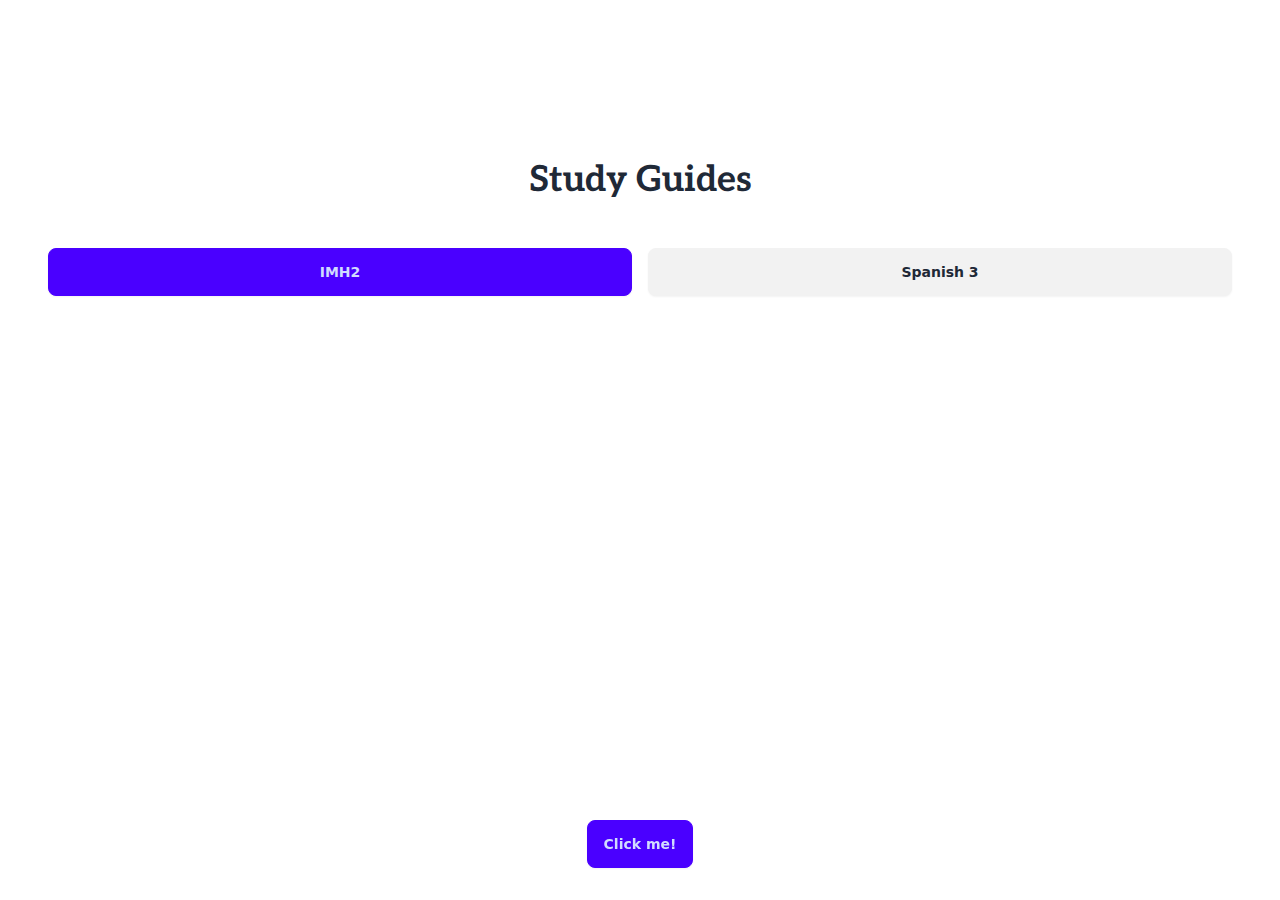
<file: index.html>
<!DOCTYPE html>
<html lang="en">
<head>
    <meta charset="UTF-8">
    <meta name="viewport" content="width=device-width, initial-scale=1.0">
    <title>Study Guides</title>
    <link rel="icon" type="image/x-icon" href="/assets/home.svg">
    <link rel="stylesheet" href="output.css">
    <link rel="preconnect" href="https://fonts.googleapis.com">
    <link rel="preconnect" href="https://fonts.gstatic.com" crossorigin>
    <link href="https://fonts.googleapis.com/css2?family=Aleo:ital,wght@0,100..900;1,100..900&display=swap" rel="stylesheet">
</head>
<body data-theme="light" class="w-screen h-screen">
    <div class="flex flex-col justify-center w-screen pt-40">
        <h1 class="w-full text-4xl font-bold text-center aleo-700">Study Guides</h1>
        <div class="grid justify-center grid-cols-2 grid-rows-1 gap-4 mx-12 mt-12">
            <a class="btn btn-primary" href="math.html">IMH2</a>
            <button class="btn" onclick="spanish3.showModal()">Spanish 3</button>
            <dialog id="spanish3" class="modal">
                <div class="modal-box">
                <h3 class="text-lg font-bold">Sorry!</h3>
                <p class="py-4">This section isn't done yet, and might never be :)</p>
                </div>
                <form method="dialog" class="modal-backdrop">
                    <button>close</button>
                </form>
        </dialog>
        </div>
        
    </div>
    <div class="fixed flex justify-center w-screen bottom-8">
        <button class="btn btn-primary disable-dbl-tap-zoom" onClick="up()" id="uppy">Click me!</button>
    </div>
    <script>
        num = 0;

        function up(){
            if(localStorage.getItem("number")!=NaN){
                num = localStorage.getItem("number");
                num++;
                document.getElementById("uppy").innerHTML = num;
                localStorage.setItem("number", num);
            } else {
                num = 1;
                localStorage("number", 1);
            }
        }
    </script>
</body>
</html>
</file>
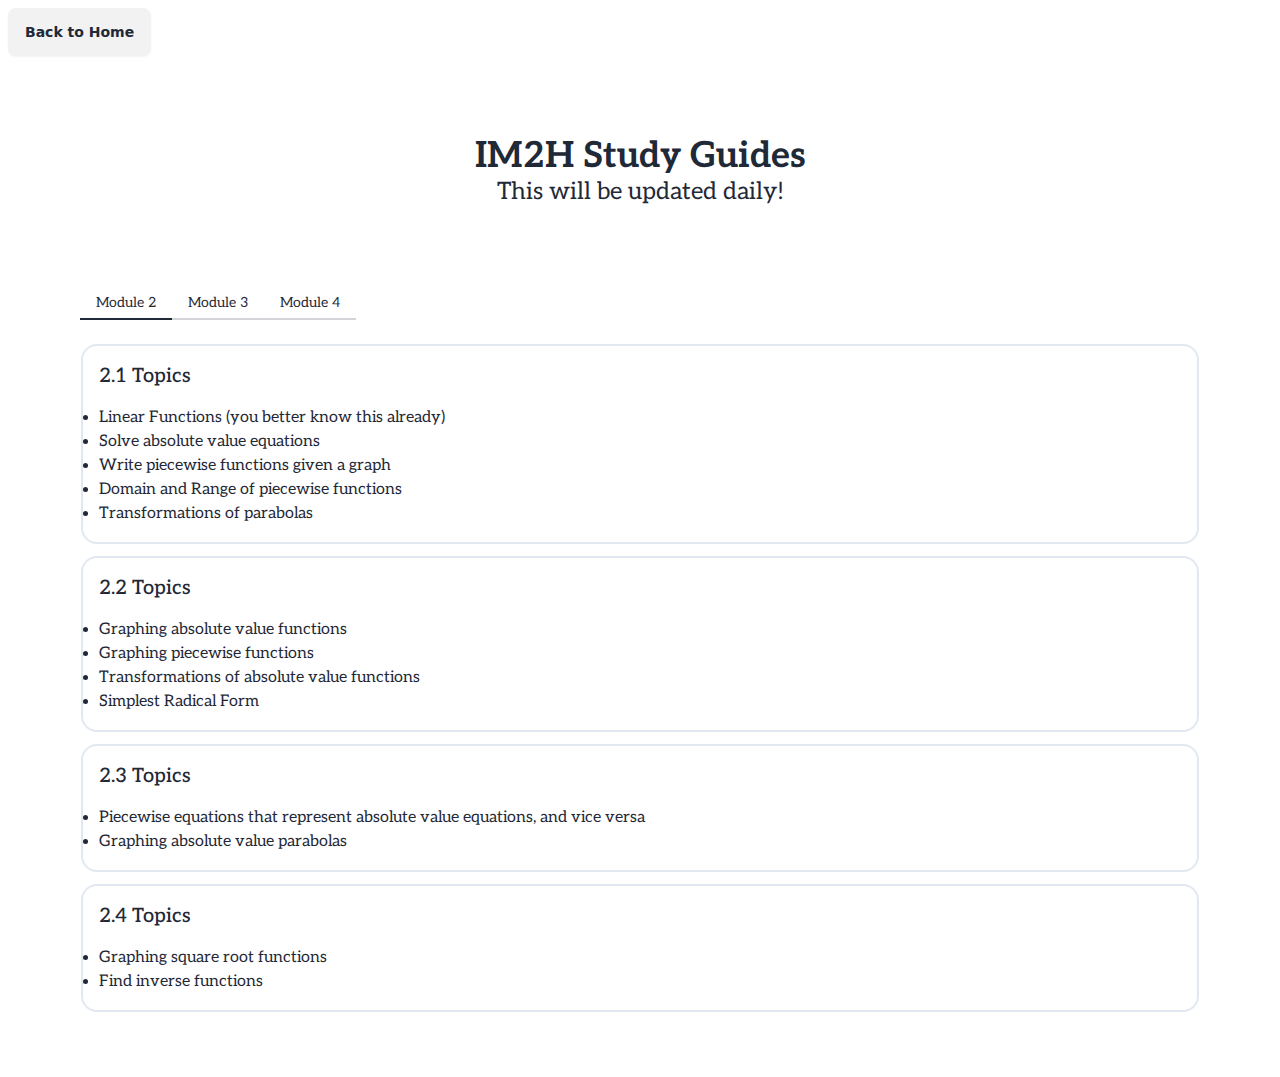
<file: math.html>
<!DOCTYPE html>
<html lang="en">
<head>
    <meta charset="UTF-8">
    <meta name="viewport" content="width=device-width, initial-scale=1.0">
    <title>IM2H Study Guides</title>
    <link rel="stylesheet" href="output.css">
    <link rel="preconnect" href="https://fonts.googleapis.com">
    <link rel="preconnect" href="https://fonts.gstatic.com" crossorigin>
    <link href="https://fonts.googleapis.com/css2?family=Aleo:ital,wght@0,100..900;1,100..900&display=swap" rel="stylesheet">
    <link rel="icon" type="image/x-icon" href="/assets/math.svg">
</head>
<body>
    <a class="mt-2 ml-2 btn" href="index.html">Back to Home</a>
    <div class="flex flex-col justify-center w-screen pt-20">
        <h1 class="w-full text-4xl font-bold text-center aleo-700">IM2H Study Guides</h1>
        <h3 class="w-full text-2xl font-bold text-center aleo-400">This will be updated daily!</h3>
        <div class="mx-5 mt-20 mb-16 lg:mx-20">
            <div role="tablist" class="tabs tabs-md tabs-bordered aleo-400">
                <input type="radio" name="modules" role="tab" class="tab whitespace-nowrap" aria-label="Module 2" checked="checked" />
                <div role="tabpanel" class="tab-content bg-base-100 rounded-box">
                    <div class="mt-6 border-2 collapse border-slate-200">
                        <input type="checkbox" checked="checked" />
                        <div class="text-xl font-medium collapse-title">2.1 Topics</div>
                        <div class="collapse-content">
                                <li>Linear Functions (you better know this already)</li>
                                <li>Solve absolute value equations</li>
                                <li>Write piecewise functions given a graph</li>
                                <li>Domain and Range of piecewise functions</li>
                                <li>Transformations of parabolas</li>
                        </div>
                    </div>
                    <div class="mt-3 border-2 collapse border-slate-200">
                        <input type="checkbox" checked="checked"/>
                        <div class="text-xl font-medium collapse-title">2.2 Topics</div>
                        <div class="collapse-content">
                            <li>Graphing absolute value functions</li>
                            <li>Graphing piecewise functions</li>
                            <li>Transformations of absolute value functions</li>
                            <li>Simplest Radical Form</li>
                        </div>
                    </div>
                    <div class="mt-3 border-2 collapse border-slate-200">
                        <input type="checkbox" checked="checked"/>
                        <div class="text-xl font-medium collapse-title">2.3 Topics</div>
                        <div class="collapse-content">
                            <li>Piecewise equations that represent absolute value equations, and vice versa</li>
                            <li>Graphing absolute value parabolas</li>
                        </div>
                    </div>
                    <div class="mt-3 border-2 collapse border-slate-200">
                        <input type="checkbox" checked="checked"/>
                        <div class="text-xl font-medium collapse-title">2.4 Topics</div>
                        <div class="collapse-content">
                            <li>Graphing square root functions</li>
                            <li>Find inverse functions</li>
                        </div>
                    </div>
                </div>
                <input type="radio" name="modules" role="tab" class="tab whitespace-nowrap" aria-label="Module 3" />
                <div role="tabpanel" class="p-6 tab-content bg-base-100 rounded-box">
                    We're not here yet :)
                </div>

                <input type="radio" name="modules" role="tab" class="tab whitespace-nowrap" aria-label="Module 4" />
                <div role="tabpanel" class="p-6 tab-content bg-base-100 rounded-box">
                    Stop trying to study ahead >:(
                </div>
            </div>
            
        </div>
    </div>
</body>
</html>
</file>
<file: output.css>
/*
! tailwindcss v3.4.10 | MIT License | https://tailwindcss.com
*/

/*
1. Prevent padding and border from affecting element width. (https://github.com/mozdevs/cssremedy/issues/4)
2. Allow adding a border to an element by just adding a border-width. (https://github.com/tailwindcss/tailwindcss/pull/116)
*/

*,
::before,
::after {
  box-sizing: border-box;
  /* 1 */
  border-width: 0;
  /* 2 */
  border-style: solid;
  /* 2 */
  border-color: #e5e7eb;
  /* 2 */
}

::before,
::after {
  --tw-content: '';
}

/*
1. Use a consistent sensible line-height in all browsers.
2. Prevent adjustments of font size after orientation changes in iOS.
3. Use a more readable tab size.
4. Use the user's configured `sans` font-family by default.
5. Use the user's configured `sans` font-feature-settings by default.
6. Use the user's configured `sans` font-variation-settings by default.
7. Disable tap highlights on iOS
*/

html,
:host {
  line-height: 1.5;
  /* 1 */
  -webkit-text-size-adjust: 100%;
  /* 2 */
  -moz-tab-size: 4;
  /* 3 */
  -o-tab-size: 4;
     tab-size: 4;
  /* 3 */
  font-family: ui-sans-serif, system-ui, sans-serif, "Apple Color Emoji", "Segoe UI Emoji", "Segoe UI Symbol", "Noto Color Emoji";
  /* 4 */
  font-feature-settings: normal;
  /* 5 */
  font-variation-settings: normal;
  /* 6 */
  -webkit-tap-highlight-color: transparent;
  /* 7 */
}

/*
1. Remove the margin in all browsers.
2. Inherit line-height from `html` so users can set them as a class directly on the `html` element.
*/

body {
  margin: 0;
  /* 1 */
  line-height: inherit;
  /* 2 */
}

/*
1. Add the correct height in Firefox.
2. Correct the inheritance of border color in Firefox. (https://bugzilla.mozilla.org/show_bug.cgi?id=190655)
3. Ensure horizontal rules are visible by default.
*/

hr {
  height: 0;
  /* 1 */
  color: inherit;
  /* 2 */
  border-top-width: 1px;
  /* 3 */
}

/*
Add the correct text decoration in Chrome, Edge, and Safari.
*/

abbr:where([title]) {
  -webkit-text-decoration: underline dotted;
          text-decoration: underline dotted;
}

/*
Remove the default font size and weight for headings.
*/

h1,
h2,
h3,
h4,
h5,
h6 {
  font-size: inherit;
  font-weight: inherit;
}

/*
Reset links to optimize for opt-in styling instead of opt-out.
*/

a {
  color: inherit;
  text-decoration: inherit;
}

/*
Add the correct font weight in Edge and Safari.
*/

b,
strong {
  font-weight: bolder;
}

/*
1. Use the user's configured `mono` font-family by default.
2. Use the user's configured `mono` font-feature-settings by default.
3. Use the user's configured `mono` font-variation-settings by default.
4. Correct the odd `em` font sizing in all browsers.
*/

code,
kbd,
samp,
pre {
  font-family: ui-monospace, SFMono-Regular, Menlo, Monaco, Consolas, "Liberation Mono", "Courier New", monospace;
  /* 1 */
  font-feature-settings: normal;
  /* 2 */
  font-variation-settings: normal;
  /* 3 */
  font-size: 1em;
  /* 4 */
}

/*
Add the correct font size in all browsers.
*/

small {
  font-size: 80%;
}

/*
Prevent `sub` and `sup` elements from affecting the line height in all browsers.
*/

sub,
sup {
  font-size: 75%;
  line-height: 0;
  position: relative;
  vertical-align: baseline;
}

sub {
  bottom: -0.25em;
}

sup {
  top: -0.5em;
}

/*
1. Remove text indentation from table contents in Chrome and Safari. (https://bugs.chromium.org/p/chromium/issues/detail?id=999088, https://bugs.webkit.org/show_bug.cgi?id=201297)
2. Correct table border color inheritance in all Chrome and Safari. (https://bugs.chromium.org/p/chromium/issues/detail?id=935729, https://bugs.webkit.org/show_bug.cgi?id=195016)
3. Remove gaps between table borders by default.
*/

table {
  text-indent: 0;
  /* 1 */
  border-color: inherit;
  /* 2 */
  border-collapse: collapse;
  /* 3 */
}

/*
1. Change the font styles in all browsers.
2. Remove the margin in Firefox and Safari.
3. Remove default padding in all browsers.
*/

button,
input,
optgroup,
select,
textarea {
  font-family: inherit;
  /* 1 */
  font-feature-settings: inherit;
  /* 1 */
  font-variation-settings: inherit;
  /* 1 */
  font-size: 100%;
  /* 1 */
  font-weight: inherit;
  /* 1 */
  line-height: inherit;
  /* 1 */
  letter-spacing: inherit;
  /* 1 */
  color: inherit;
  /* 1 */
  margin: 0;
  /* 2 */
  padding: 0;
  /* 3 */
}

/*
Remove the inheritance of text transform in Edge and Firefox.
*/

button,
select {
  text-transform: none;
}

/*
1. Correct the inability to style clickable types in iOS and Safari.
2. Remove default button styles.
*/

button,
input:where([type='button']),
input:where([type='reset']),
input:where([type='submit']) {
  -webkit-appearance: button;
  /* 1 */
  background-color: transparent;
  /* 2 */
  background-image: none;
  /* 2 */
}

/*
Use the modern Firefox focus style for all focusable elements.
*/

:-moz-focusring {
  outline: auto;
}

/*
Remove the additional `:invalid` styles in Firefox. (https://github.com/mozilla/gecko-dev/blob/2f9eacd9d3d995c937b4251a5557d95d494c9be1/layout/style/res/forms.css#L728-L737)
*/

:-moz-ui-invalid {
  box-shadow: none;
}

/*
Add the correct vertical alignment in Chrome and Firefox.
*/

progress {
  vertical-align: baseline;
}

/*
Correct the cursor style of increment and decrement buttons in Safari.
*/

::-webkit-inner-spin-button,
::-webkit-outer-spin-button {
  height: auto;
}

/*
1. Correct the odd appearance in Chrome and Safari.
2. Correct the outline style in Safari.
*/

[type='search'] {
  -webkit-appearance: textfield;
  /* 1 */
  outline-offset: -2px;
  /* 2 */
}

/*
Remove the inner padding in Chrome and Safari on macOS.
*/

::-webkit-search-decoration {
  -webkit-appearance: none;
}

/*
1. Correct the inability to style clickable types in iOS and Safari.
2. Change font properties to `inherit` in Safari.
*/

::-webkit-file-upload-button {
  -webkit-appearance: button;
  /* 1 */
  font: inherit;
  /* 2 */
}

/*
Add the correct display in Chrome and Safari.
*/

summary {
  display: list-item;
}

/*
Removes the default spacing and border for appropriate elements.
*/

blockquote,
dl,
dd,
h1,
h2,
h3,
h4,
h5,
h6,
hr,
figure,
p,
pre {
  margin: 0;
}

fieldset {
  margin: 0;
  padding: 0;
}

legend {
  padding: 0;
}

ol,
ul,
menu {
  list-style: none;
  margin: 0;
  padding: 0;
}

/*
Reset default styling for dialogs.
*/

dialog {
  padding: 0;
}

/*
Prevent resizing textareas horizontally by default.
*/

textarea {
  resize: vertical;
}

/*
1. Reset the default placeholder opacity in Firefox. (https://github.com/tailwindlabs/tailwindcss/issues/3300)
2. Set the default placeholder color to the user's configured gray 400 color.
*/

input::-moz-placeholder, textarea::-moz-placeholder {
  opacity: 1;
  /* 1 */
  color: #9ca3af;
  /* 2 */
}

input::placeholder,
textarea::placeholder {
  opacity: 1;
  /* 1 */
  color: #9ca3af;
  /* 2 */
}

/*
Set the default cursor for buttons.
*/

button,
[role="button"] {
  cursor: pointer;
}

/*
Make sure disabled buttons don't get the pointer cursor.
*/

:disabled {
  cursor: default;
}

/*
1. Make replaced elements `display: block` by default. (https://github.com/mozdevs/cssremedy/issues/14)
2. Add `vertical-align: middle` to align replaced elements more sensibly by default. (https://github.com/jensimmons/cssremedy/issues/14#issuecomment-634934210)
   This can trigger a poorly considered lint error in some tools but is included by design.
*/

img,
svg,
video,
canvas,
audio,
iframe,
embed,
object {
  display: block;
  /* 1 */
  vertical-align: middle;
  /* 2 */
}

/*
Constrain images and videos to the parent width and preserve their intrinsic aspect ratio. (https://github.com/mozdevs/cssremedy/issues/14)
*/

img,
video {
  max-width: 100%;
  height: auto;
}

/* Make elements with the HTML hidden attribute stay hidden by default */

[hidden] {
  display: none;
}

:root,
[data-theme] {
  background-color: var(--fallback-b1,oklch(var(--b1)/1));
  color: var(--fallback-bc,oklch(var(--bc)/1));
}

@supports not (color: oklch(0% 0 0)) {
  :root {
    color-scheme: light;
    --fallback-p: #491eff;
    --fallback-pc: #d4dbff;
    --fallback-s: #ff41c7;
    --fallback-sc: #fff9fc;
    --fallback-a: #00cfbd;
    --fallback-ac: #00100d;
    --fallback-n: #2b3440;
    --fallback-nc: #d7dde4;
    --fallback-b1: #ffffff;
    --fallback-b2: #e5e6e6;
    --fallback-b3: #e5e6e6;
    --fallback-bc: #1f2937;
    --fallback-in: #00b3f0;
    --fallback-inc: #000000;
    --fallback-su: #00ca92;
    --fallback-suc: #000000;
    --fallback-wa: #ffc22d;
    --fallback-wac: #000000;
    --fallback-er: #ff6f70;
    --fallback-erc: #000000;
  }

  @media (prefers-color-scheme: dark) {
    :root {
      color-scheme: dark;
      --fallback-p: #7582ff;
      --fallback-pc: #050617;
      --fallback-s: #ff71cf;
      --fallback-sc: #190211;
      --fallback-a: #00c7b5;
      --fallback-ac: #000e0c;
      --fallback-n: #2a323c;
      --fallback-nc: #a6adbb;
      --fallback-b1: #1d232a;
      --fallback-b2: #191e24;
      --fallback-b3: #15191e;
      --fallback-bc: #a6adbb;
      --fallback-in: #00b3f0;
      --fallback-inc: #000000;
      --fallback-su: #00ca92;
      --fallback-suc: #000000;
      --fallback-wa: #ffc22d;
      --fallback-wac: #000000;
      --fallback-er: #ff6f70;
      --fallback-erc: #000000;
    }
  }
}

html {
  -webkit-tap-highlight-color: transparent;
}

* {
  scrollbar-color: color-mix(in oklch, currentColor 35%, transparent) transparent;
}

*:hover {
  scrollbar-color: color-mix(in oklch, currentColor 60%, transparent) transparent;
}

:root {
  color-scheme: light;
  --in: 72.06% 0.191 231.6;
  --su: 64.8% 0.150 160;
  --wa: 84.71% 0.199 83.87;
  --er: 71.76% 0.221 22.18;
  --pc: 89.824% 0.06192 275.75;
  --ac: 15.352% 0.0368 183.61;
  --inc: 0% 0 0;
  --suc: 0% 0 0;
  --wac: 0% 0 0;
  --erc: 0% 0 0;
  --rounded-box: 1rem;
  --rounded-btn: 0.5rem;
  --rounded-badge: 1.9rem;
  --animation-btn: 0.25s;
  --animation-input: .2s;
  --btn-focus-scale: 0.95;
  --border-btn: 1px;
  --tab-border: 1px;
  --tab-radius: 0.5rem;
  --p: 49.12% 0.3096 275.75;
  --s: 69.71% 0.329 342.55;
  --sc: 98.71% 0.0106 342.55;
  --a: 76.76% 0.184 183.61;
  --n: 32.1785% 0.02476 255.701624;
  --nc: 89.4994% 0.011585 252.096176;
  --b1: 100% 0 0;
  --b2: 96.1151% 0 0;
  --b3: 92.4169% 0.00108 197.137559;
  --bc: 27.8078% 0.029596 256.847952;
}

[data-theme=light] {
  color-scheme: light;
  --in: 72.06% 0.191 231.6;
  --su: 64.8% 0.150 160;
  --wa: 84.71% 0.199 83.87;
  --er: 71.76% 0.221 22.18;
  --pc: 89.824% 0.06192 275.75;
  --ac: 15.352% 0.0368 183.61;
  --inc: 0% 0 0;
  --suc: 0% 0 0;
  --wac: 0% 0 0;
  --erc: 0% 0 0;
  --rounded-box: 1rem;
  --rounded-btn: 0.5rem;
  --rounded-badge: 1.9rem;
  --animation-btn: 0.25s;
  --animation-input: .2s;
  --btn-focus-scale: 0.95;
  --border-btn: 1px;
  --tab-border: 1px;
  --tab-radius: 0.5rem;
  --p: 49.12% 0.3096 275.75;
  --s: 69.71% 0.329 342.55;
  --sc: 98.71% 0.0106 342.55;
  --a: 76.76% 0.184 183.61;
  --n: 32.1785% 0.02476 255.701624;
  --nc: 89.4994% 0.011585 252.096176;
  --b1: 100% 0 0;
  --b2: 96.1151% 0 0;
  --b3: 92.4169% 0.00108 197.137559;
  --bc: 27.8078% 0.029596 256.847952;
}

[data-theme=latte] {
  color-scheme: light;
  --b2: 89.0718% 0.005363 264.532118;
  --b3: 82.3674% 0.004959 264.532118;
  --bc: 19.1552% 0.001153 264.532118;
  --pc: 13.2753% 0.035021 273.134603;
  --sc: 89.8401% 0.007698 279.299164;
  --ac: 14.2827% 0.020909 33.096732;
  --nc: 13.0711% 0.005376 278.120823;
  --inc: 91.1723% 0.045101 262.086649;
  --suc: 12.5009% 0.035432 140.444831;
  --wac: 14.2798% 0.029888 67.77666;
  --erc: 91.0095% 0.043103 19.809469;
  --rounded-box: 1rem;
  --rounded-btn: 0.5rem;
  --rounded-badge: 1.9rem;
  --animation-btn: 0.25s;
  --animation-input: .2s;
  --btn-focus-scale: 0.95;
  --border-btn: 1px;
  --tab-border: 1px;
  --tab-radius: 0.5rem;
  --b1: 95.7761% 0.005767 264.532118;
  --p: 66.3763% 0.175103 273.134603;
  --s: 49.2003% 0.03849 279.299164;
  --a: 71.4133% 0.104543 33.096732;
  --n: 65.3554% 0.026879 278.120823;
  --su: 62.5044% 0.177158 140.444831;
  --wa: 71.3992% 0.149442 67.77666;
  --er: 55.0474% 0.215514 19.809469;
  --in: 55.8617% 0.225503 262.086649;
}

*, ::before, ::after {
  --tw-border-spacing-x: 0;
  --tw-border-spacing-y: 0;
  --tw-translate-x: 0;
  --tw-translate-y: 0;
  --tw-rotate: 0;
  --tw-skew-x: 0;
  --tw-skew-y: 0;
  --tw-scale-x: 1;
  --tw-scale-y: 1;
  --tw-pan-x:  ;
  --tw-pan-y:  ;
  --tw-pinch-zoom:  ;
  --tw-scroll-snap-strictness: proximity;
  --tw-gradient-from-position:  ;
  --tw-gradient-via-position:  ;
  --tw-gradient-to-position:  ;
  --tw-ordinal:  ;
  --tw-slashed-zero:  ;
  --tw-numeric-figure:  ;
  --tw-numeric-spacing:  ;
  --tw-numeric-fraction:  ;
  --tw-ring-inset:  ;
  --tw-ring-offset-width: 0px;
  --tw-ring-offset-color: #fff;
  --tw-ring-color: rgb(59 130 246 / 0.5);
  --tw-ring-offset-shadow: 0 0 #0000;
  --tw-ring-shadow: 0 0 #0000;
  --tw-shadow: 0 0 #0000;
  --tw-shadow-colored: 0 0 #0000;
  --tw-blur:  ;
  --tw-brightness:  ;
  --tw-contrast:  ;
  --tw-grayscale:  ;
  --tw-hue-rotate:  ;
  --tw-invert:  ;
  --tw-saturate:  ;
  --tw-sepia:  ;
  --tw-drop-shadow:  ;
  --tw-backdrop-blur:  ;
  --tw-backdrop-brightness:  ;
  --tw-backdrop-contrast:  ;
  --tw-backdrop-grayscale:  ;
  --tw-backdrop-hue-rotate:  ;
  --tw-backdrop-invert:  ;
  --tw-backdrop-opacity:  ;
  --tw-backdrop-saturate:  ;
  --tw-backdrop-sepia:  ;
  --tw-contain-size:  ;
  --tw-contain-layout:  ;
  --tw-contain-paint:  ;
  --tw-contain-style:  ;
}

::backdrop {
  --tw-border-spacing-x: 0;
  --tw-border-spacing-y: 0;
  --tw-translate-x: 0;
  --tw-translate-y: 0;
  --tw-rotate: 0;
  --tw-skew-x: 0;
  --tw-skew-y: 0;
  --tw-scale-x: 1;
  --tw-scale-y: 1;
  --tw-pan-x:  ;
  --tw-pan-y:  ;
  --tw-pinch-zoom:  ;
  --tw-scroll-snap-strictness: proximity;
  --tw-gradient-from-position:  ;
  --tw-gradient-via-position:  ;
  --tw-gradient-to-position:  ;
  --tw-ordinal:  ;
  --tw-slashed-zero:  ;
  --tw-numeric-figure:  ;
  --tw-numeric-spacing:  ;
  --tw-numeric-fraction:  ;
  --tw-ring-inset:  ;
  --tw-ring-offset-width: 0px;
  --tw-ring-offset-color: #fff;
  --tw-ring-color: rgb(59 130 246 / 0.5);
  --tw-ring-offset-shadow: 0 0 #0000;
  --tw-ring-shadow: 0 0 #0000;
  --tw-shadow: 0 0 #0000;
  --tw-shadow-colored: 0 0 #0000;
  --tw-blur:  ;
  --tw-brightness:  ;
  --tw-contrast:  ;
  --tw-grayscale:  ;
  --tw-hue-rotate:  ;
  --tw-invert:  ;
  --tw-saturate:  ;
  --tw-sepia:  ;
  --tw-drop-shadow:  ;
  --tw-backdrop-blur:  ;
  --tw-backdrop-brightness:  ;
  --tw-backdrop-contrast:  ;
  --tw-backdrop-grayscale:  ;
  --tw-backdrop-hue-rotate:  ;
  --tw-backdrop-invert:  ;
  --tw-backdrop-opacity:  ;
  --tw-backdrop-saturate:  ;
  --tw-backdrop-sepia:  ;
  --tw-contain-size:  ;
  --tw-contain-layout:  ;
  --tw-contain-paint:  ;
  --tw-contain-style:  ;
}

@media (hover:hover) {
  .tab:hover {
    --tw-text-opacity: 1;
  }
}

.btn {
  display: inline-flex;
  height: 3rem;
  min-height: 3rem;
  flex-shrink: 0;
  cursor: pointer;
  -webkit-user-select: none;
     -moz-user-select: none;
          user-select: none;
  flex-wrap: wrap;
  align-items: center;
  justify-content: center;
  border-radius: var(--rounded-btn, 0.5rem);
  border-color: transparent;
  border-color: oklch(var(--btn-color, var(--b2)) / var(--tw-border-opacity));
  padding-left: 1rem;
  padding-right: 1rem;
  text-align: center;
  font-size: 0.875rem;
  line-height: 1em;
  gap: 0.5rem;
  font-weight: 600;
  text-decoration-line: none;
  transition-duration: 200ms;
  transition-timing-function: cubic-bezier(0, 0, 0.2, 1);
  border-width: var(--border-btn, 1px);
  transition-property: color, background-color, border-color, opacity, box-shadow, transform;
  --tw-text-opacity: 1;
  color: var(--fallback-bc,oklch(var(--bc)/var(--tw-text-opacity)));
  --tw-shadow: 0 1px 2px 0 rgb(0 0 0 / 0.05);
  --tw-shadow-colored: 0 1px 2px 0 var(--tw-shadow-color);
  box-shadow: var(--tw-ring-offset-shadow, 0 0 #0000), var(--tw-ring-shadow, 0 0 #0000), var(--tw-shadow);
  outline-color: var(--fallback-bc,oklch(var(--bc)/1));
  background-color: oklch(var(--btn-color, var(--b2)) / var(--tw-bg-opacity));
  --tw-bg-opacity: 1;
  --tw-border-opacity: 1;
}

.btn-disabled,
  .btn[disabled],
  .btn:disabled {
  pointer-events: none;
}

:where(.btn:is(input[type="checkbox"])),
:where(.btn:is(input[type="radio"])) {
  width: auto;
  -webkit-appearance: none;
     -moz-appearance: none;
          appearance: none;
}

.btn:is(input[type="checkbox"]):after,
.btn:is(input[type="radio"]):after {
  --tw-content: attr(aria-label);
  content: var(--tw-content);
}

.checkbox {
  flex-shrink: 0;
  --chkbg: var(--fallback-bc,oklch(var(--bc)/1));
  --chkfg: var(--fallback-b1,oklch(var(--b1)/1));
  height: 1.5rem;
  width: 1.5rem;
  cursor: pointer;
  -webkit-appearance: none;
     -moz-appearance: none;
          appearance: none;
  border-radius: var(--rounded-btn, 0.5rem);
  border-width: 1px;
  border-color: var(--fallback-bc,oklch(var(--bc)/var(--tw-border-opacity)));
  --tw-border-opacity: 0.2;
}

.collapse:not(td):not(tr):not(colgroup) {
  visibility: visible;
}

.collapse {
  position: relative;
  display: grid;
  overflow: hidden;
  grid-template-rows: auto 0fr;
  transition: grid-template-rows 0.2s;
  width: 100%;
  border-radius: var(--rounded-box, 1rem);
}

.collapse-title,
.collapse > input[type="checkbox"],
.collapse > input[type="radio"],
.collapse-content {
  grid-column-start: 1;
  grid-row-start: 1;
}

.collapse > input[type="checkbox"],
.collapse > input[type="radio"] {
  -webkit-appearance: none;
     -moz-appearance: none;
          appearance: none;
  opacity: 0;
}

.collapse-content {
  visibility: hidden;
  grid-column-start: 1;
  grid-row-start: 2;
  min-height: 0px;
  transition: visibility 0.2s;
  transition: padding 0.2s ease-out,
    background-color 0.2s ease-out;
  padding-left: 1rem;
  padding-right: 1rem;
  cursor: unset;
}

.collapse[open],
.collapse-open,
.collapse:focus:not(.collapse-close) {
  grid-template-rows: auto 1fr;
}

.collapse:not(.collapse-close):has(> input[type="checkbox"]:checked),
.collapse:not(.collapse-close):has(> input[type="radio"]:checked) {
  grid-template-rows: auto 1fr;
}

.collapse[open] > .collapse-content,
.collapse-open > .collapse-content,
.collapse:focus:not(.collapse-close) > .collapse-content,
.collapse:not(.collapse-close) > input[type="checkbox"]:checked ~ .collapse-content,
.collapse:not(.collapse-close) > input[type="radio"]:checked ~ .collapse-content {
  visibility: visible;
  min-height: -moz-fit-content;
  min-height: fit-content;
}

@media (hover: hover) {
  .btn:hover {
    --tw-border-opacity: 1;
    border-color: var(--fallback-b3,oklch(var(--b3)/var(--tw-border-opacity)));
    --tw-bg-opacity: 1;
    background-color: var(--fallback-b3,oklch(var(--b3)/var(--tw-bg-opacity)));
  }

  @supports (color: color-mix(in oklab, black, black)) {
    .btn:hover {
      background-color: color-mix(
            in oklab,
            oklch(var(--btn-color, var(--b2)) / var(--tw-bg-opacity, 1)) 90%,
            black
          );
      border-color: color-mix(
            in oklab,
            oklch(var(--btn-color, var(--b2)) / var(--tw-border-opacity, 1)) 90%,
            black
          );
    }
  }

  @supports not (color: oklch(0% 0 0)) {
    .btn:hover {
      background-color: var(--btn-color, var(--fallback-b2));
      border-color: var(--btn-color, var(--fallback-b2));
    }
  }

  .btn.glass:hover {
    --glass-opacity: 25%;
    --glass-border-opacity: 15%;
  }

  .btn-outline.btn-primary:hover {
    --tw-text-opacity: 1;
    color: var(--fallback-pc,oklch(var(--pc)/var(--tw-text-opacity)));
  }

  @supports (color: color-mix(in oklab, black, black)) {
    .btn-outline.btn-primary:hover {
      background-color: color-mix(in oklab, var(--fallback-p,oklch(var(--p)/1)) 90%, black);
      border-color: color-mix(in oklab, var(--fallback-p,oklch(var(--p)/1)) 90%, black);
    }
  }

  .btn-disabled:hover,
    .btn[disabled]:hover,
    .btn:disabled:hover {
    --tw-border-opacity: 0;
    background-color: var(--fallback-n,oklch(var(--n)/var(--tw-bg-opacity)));
    --tw-bg-opacity: 0.2;
    color: var(--fallback-bc,oklch(var(--bc)/var(--tw-text-opacity)));
    --tw-text-opacity: 0.2;
  }

  @supports (color: color-mix(in oklab, black, black)) {
    .btn:is(input[type="checkbox"]:checked):hover, .btn:is(input[type="radio"]:checked):hover {
      background-color: color-mix(in oklab, var(--fallback-p,oklch(var(--p)/1)) 90%, black);
      border-color: color-mix(in oklab, var(--fallback-p,oklch(var(--p)/1)) 90%, black);
    }
  }

  .tab[disabled],
    .tab[disabled]:hover {
    cursor: not-allowed;
    color: var(--fallback-bc,oklch(var(--bc)/var(--tw-text-opacity)));
    --tw-text-opacity: 0.2;
  }
}

.input {
  flex-shrink: 1;
  -webkit-appearance: none;
     -moz-appearance: none;
          appearance: none;
  height: 3rem;
  padding-left: 1rem;
  padding-right: 1rem;
  font-size: 1rem;
  line-height: 2;
  line-height: 1.5rem;
  border-radius: var(--rounded-btn, 0.5rem);
  border-width: 1px;
  border-color: transparent;
  --tw-bg-opacity: 1;
  background-color: var(--fallback-b1,oklch(var(--b1)/var(--tw-bg-opacity)));
}

.input[type="number"]::-webkit-inner-spin-button,
.input-md[type="number"]::-webkit-inner-spin-button {
  margin-top: -1rem;
  margin-bottom: -1rem;
  margin-inline-end: -1rem;
}

.link {
  cursor: pointer;
  text-decoration-line: underline;
}

.modal {
  pointer-events: none;
  position: fixed;
  inset: 0px;
  margin: 0px;
  display: grid;
  height: 100%;
  max-height: none;
  width: 100%;
  max-width: none;
  justify-items: center;
  padding: 0px;
  opacity: 0;
  overscroll-behavior: contain;
  z-index: 999;
  background-color: transparent;
  color: inherit;
  transition-duration: 200ms;
  transition-timing-function: cubic-bezier(0, 0, 0.2, 1);
  transition-property: transform, opacity, visibility;
  overflow-y: hidden;
}

:where(.modal) {
  align-items: center;
}

.modal-box {
  max-height: calc(100vh - 5em);
  grid-column-start: 1;
  grid-row-start: 1;
  width: 91.666667%;
  max-width: 32rem;
  --tw-scale-x: .9;
  --tw-scale-y: .9;
  transform: translate(var(--tw-translate-x), var(--tw-translate-y)) rotate(var(--tw-rotate)) skewX(var(--tw-skew-x)) skewY(var(--tw-skew-y)) scaleX(var(--tw-scale-x)) scaleY(var(--tw-scale-y));
  border-bottom-right-radius: var(--rounded-box, 1rem);
  border-bottom-left-radius: var(--rounded-box, 1rem);
  border-top-left-radius: var(--rounded-box, 1rem);
  border-top-right-radius: var(--rounded-box, 1rem);
  --tw-bg-opacity: 1;
  background-color: var(--fallback-b1,oklch(var(--b1)/var(--tw-bg-opacity)));
  padding: 1.5rem;
  transition-property: color, background-color, border-color, text-decoration-color, fill, stroke, opacity, box-shadow, transform, filter, -webkit-backdrop-filter;
  transition-property: color, background-color, border-color, text-decoration-color, fill, stroke, opacity, box-shadow, transform, filter, backdrop-filter;
  transition-property: color, background-color, border-color, text-decoration-color, fill, stroke, opacity, box-shadow, transform, filter, backdrop-filter, -webkit-backdrop-filter;
  transition-timing-function: cubic-bezier(0.4, 0, 0.2, 1);
  transition-timing-function: cubic-bezier(0, 0, 0.2, 1);
  transition-duration: 200ms;
  box-shadow: rgba(0, 0, 0, 0.25) 0px 25px 50px -12px;
  overflow-y: auto;
  overscroll-behavior: contain;
}

.modal-open,
.modal:target,
.modal-toggle:checked + .modal,
.modal[open] {
  pointer-events: auto;
  visibility: visible;
  opacity: 1;
}

:root:has(:is(.modal-open, .modal:target, .modal-toggle:checked + .modal, .modal[open])) {
  overflow: hidden;
  scrollbar-gutter: stable;
}

.radio {
  flex-shrink: 0;
  --chkbg: var(--bc);
  height: 1.5rem;
  width: 1.5rem;
  cursor: pointer;
  -webkit-appearance: none;
     -moz-appearance: none;
          appearance: none;
  border-radius: 9999px;
  border-width: 1px;
  border-color: var(--fallback-bc,oklch(var(--bc)/var(--tw-border-opacity)));
  --tw-border-opacity: 0.2;
}

.swap {
  position: relative;
  display: inline-grid;
  -webkit-user-select: none;
     -moz-user-select: none;
          user-select: none;
  place-content: center;
  cursor: pointer;
}

.swap > * {
  grid-column-start: 1;
  grid-row-start: 1;
  transition-duration: 300ms;
  transition-timing-function: cubic-bezier(0, 0, 0.2, 1);
  transition-property: transform, opacity;
}

.swap input {
  -webkit-appearance: none;
     -moz-appearance: none;
          appearance: none;
}

.swap .swap-on,
.swap .swap-indeterminate,
.swap input:indeterminate ~ .swap-on {
  opacity: 0;
}

.swap input:checked ~ .swap-off,
.swap-active .swap-off,
.swap input:indeterminate ~ .swap-off {
  opacity: 0;
}

.swap input:checked ~ .swap-on,
.swap-active .swap-on,
.swap input:indeterminate ~ .swap-indeterminate {
  opacity: 1;
}

.tabs {
  display: grid;
  align-items: flex-end;
}

.tabs-lifted:has(.tab-content[class^="rounded-"])
    .tab:first-child:not(:is(.tab-active, [aria-selected="true"])), .tabs-lifted:has(.tab-content[class*=" rounded-"])
    .tab:first-child:not(:is(.tab-active, [aria-selected="true"])) {
  border-bottom-color: transparent;
}

.tab {
  position: relative;
  grid-row-start: 1;
  display: inline-flex;
  height: 2rem;
  cursor: pointer;
  -webkit-user-select: none;
     -moz-user-select: none;
          user-select: none;
  -webkit-appearance: none;
     -moz-appearance: none;
          appearance: none;
  flex-wrap: wrap;
  align-items: center;
  justify-content: center;
  text-align: center;
  font-size: 0.875rem;
  line-height: 1.25rem;
  line-height: 2;
  --tab-padding: 1rem;
  --tw-text-opacity: 0.5;
  --tab-color: var(--fallback-bc,oklch(var(--bc)/1));
  --tab-bg: var(--fallback-b1,oklch(var(--b1)/1));
  --tab-border-color: var(--fallback-b3,oklch(var(--b3)/1));
  color: var(--tab-color);
  padding-inline-start: var(--tab-padding, 1rem);
  padding-inline-end: var(--tab-padding, 1rem);
}

.tab:is(input[type="radio"]) {
  width: auto;
  border-bottom-right-radius: 0px;
  border-bottom-left-radius: 0px;
}

.tab:is(input[type="radio"]):after {
  --tw-content: attr(aria-label);
  content: var(--tw-content);
}

.tab:not(input):empty {
  cursor: default;
  grid-column-start: span 9999;
}

.tab-content {
  grid-column-start: 1;
  grid-column-end: span 9999;
  grid-row-start: 2;
  margin-top: calc(var(--tab-border) * -1);
  display: none;
  border-color: transparent;
  border-width: var(--tab-border, 0);
}

:checked + .tab-content:nth-child(2),
  :is(.tab-active, [aria-selected="true"]) + .tab-content:nth-child(2) {
  border-start-start-radius: 0px;
}

input.tab:checked + .tab-content,
:is(.tab-active, [aria-selected="true"]) + .tab-content {
  display: block;
}

@media (prefers-reduced-motion: no-preference) {
  .btn {
    animation: button-pop var(--animation-btn, 0.25s) ease-out;
  }
}

.btn:active:hover,
  .btn:active:focus {
  animation: button-pop 0s ease-out;
  transform: scale(var(--btn-focus-scale, 0.97));
}

@supports not (color: oklch(0% 0 0)) {
  .btn {
    background-color: var(--btn-color, var(--fallback-b2));
    border-color: var(--btn-color, var(--fallback-b2));
  }

  .btn-primary {
    --btn-color: var(--fallback-p);
  }
}

@supports (color: color-mix(in oklab, black, black)) {
  .btn-outline.btn-primary.btn-active {
    background-color: color-mix(in oklab, var(--fallback-p,oklch(var(--p)/1)) 90%, black);
    border-color: color-mix(in oklab, var(--fallback-p,oklch(var(--p)/1)) 90%, black);
  }
}

.btn:focus-visible {
  outline-style: solid;
  outline-width: 2px;
  outline-offset: 2px;
}

.btn-primary {
  --tw-text-opacity: 1;
  color: var(--fallback-pc,oklch(var(--pc)/var(--tw-text-opacity)));
  outline-color: var(--fallback-p,oklch(var(--p)/1));
}

@supports (color: oklch(0% 0 0)) {
  .btn-primary {
    --btn-color: var(--p);
  }
}

.btn.glass {
  --tw-shadow: 0 0 #0000;
  --tw-shadow-colored: 0 0 #0000;
  box-shadow: var(--tw-ring-offset-shadow, 0 0 #0000), var(--tw-ring-shadow, 0 0 #0000), var(--tw-shadow);
  outline-color: currentColor;
}

.btn.glass.btn-active {
  --glass-opacity: 25%;
  --glass-border-opacity: 15%;
}

.btn-outline.btn-primary {
  --tw-text-opacity: 1;
  color: var(--fallback-p,oklch(var(--p)/var(--tw-text-opacity)));
}

.btn-outline.btn-primary.btn-active {
  --tw-text-opacity: 1;
  color: var(--fallback-pc,oklch(var(--pc)/var(--tw-text-opacity)));
}

.btn.btn-disabled,
  .btn[disabled],
  .btn:disabled {
  --tw-border-opacity: 0;
  background-color: var(--fallback-n,oklch(var(--n)/var(--tw-bg-opacity)));
  --tw-bg-opacity: 0.2;
  color: var(--fallback-bc,oklch(var(--bc)/var(--tw-text-opacity)));
  --tw-text-opacity: 0.2;
}

.btn:is(input[type="checkbox"]:checked),
.btn:is(input[type="radio"]:checked) {
  --tw-border-opacity: 1;
  border-color: var(--fallback-p,oklch(var(--p)/var(--tw-border-opacity)));
  --tw-bg-opacity: 1;
  background-color: var(--fallback-p,oklch(var(--p)/var(--tw-bg-opacity)));
  --tw-text-opacity: 1;
  color: var(--fallback-pc,oklch(var(--pc)/var(--tw-text-opacity)));
}

.btn:is(input[type="checkbox"]:checked):focus-visible, .btn:is(input[type="radio"]:checked):focus-visible {
  outline-color: var(--fallback-p,oklch(var(--p)/1));
}

@keyframes button-pop {
  0% {
    transform: scale(var(--btn-focus-scale, 0.98));
  }

  40% {
    transform: scale(1.02);
  }

  100% {
    transform: scale(1);
  }
}

.checkbox:focus {
  box-shadow: none;
}

.checkbox:focus-visible {
  outline-style: solid;
  outline-width: 2px;
  outline-offset: 2px;
  outline-color: var(--fallback-bc,oklch(var(--bc)/1));
}

.checkbox:disabled {
  border-width: 0px;
  cursor: not-allowed;
  border-color: transparent;
  --tw-bg-opacity: 1;
  background-color: var(--fallback-bc,oklch(var(--bc)/var(--tw-bg-opacity)));
  opacity: 0.2;
}

.checkbox:checked,
  .checkbox[aria-checked="true"] {
  background-repeat: no-repeat;
  animation: checkmark var(--animation-input, 0.2s) ease-out;
  background-color: var(--chkbg);
  background-image: linear-gradient(-45deg, transparent 65%, var(--chkbg) 65.99%),
      linear-gradient(45deg, transparent 75%, var(--chkbg) 75.99%),
      linear-gradient(-45deg, var(--chkbg) 40%, transparent 40.99%),
      linear-gradient(
        45deg,
        var(--chkbg) 30%,
        var(--chkfg) 30.99%,
        var(--chkfg) 40%,
        transparent 40.99%
      ),
      linear-gradient(-45deg, var(--chkfg) 50%, var(--chkbg) 50.99%);
}

.checkbox:indeterminate {
  --tw-bg-opacity: 1;
  background-color: var(--fallback-bc,oklch(var(--bc)/var(--tw-bg-opacity)));
  background-repeat: no-repeat;
  animation: checkmark var(--animation-input, 0.2s) ease-out;
  background-image: linear-gradient(90deg, transparent 80%, var(--chkbg) 80%),
      linear-gradient(-90deg, transparent 80%, var(--chkbg) 80%),
      linear-gradient(0deg, var(--chkbg) 43%, var(--chkfg) 43%, var(--chkfg) 57%, var(--chkbg) 57%);
}

@keyframes checkmark {
  0% {
    background-position-y: 5px;
  }

  50% {
    background-position-y: -2px;
  }

  100% {
    background-position-y: 0;
  }
}

details.collapse {
  width: 100%;
}

details.collapse summary {
  position: relative;
  display: block;
  outline: 2px solid transparent;
  outline-offset: 2px;
}

details.collapse summary::-webkit-details-marker {
  display: none;
}

.collapse:focus-visible {
  outline-style: solid;
  outline-width: 2px;
  outline-offset: 2px;
  outline-color: var(--fallback-bc,oklch(var(--bc)/1));
}

.collapse:has(.collapse-title:focus-visible),
.collapse:has(> input[type="checkbox"]:focus-visible),
.collapse:has(> input[type="radio"]:focus-visible) {
  outline-style: solid;
  outline-width: 2px;
  outline-offset: 2px;
  outline-color: var(--fallback-bc,oklch(var(--bc)/1));
}

.collapse-arrow > .collapse-title:after {
  position: absolute;
  display: block;
  height: 0.5rem;
  width: 0.5rem;
  --tw-translate-y: -100%;
  --tw-rotate: 45deg;
  transform: translate(var(--tw-translate-x), var(--tw-translate-y)) rotate(var(--tw-rotate)) skewX(var(--tw-skew-x)) skewY(var(--tw-skew-y)) scaleX(var(--tw-scale-x)) scaleY(var(--tw-scale-y));
  transition-property: all;
  transition-timing-function: cubic-bezier(0.4, 0, 0.2, 1);
  transition-timing-function: cubic-bezier(0, 0, 0.2, 1);
  transition-duration: 150ms;
  transition-duration: 0.2s;
  top: 1.9rem;
  inset-inline-end: 1.4rem;
  content: "";
  transform-origin: 75% 75%;
  box-shadow: 2px 2px;
  pointer-events: none;
}

.collapse-plus > .collapse-title:after {
  position: absolute;
  display: block;
  height: 0.5rem;
  width: 0.5rem;
  transition-property: all;
  transition-timing-function: cubic-bezier(0.4, 0, 0.2, 1);
  transition-timing-function: cubic-bezier(0, 0, 0.2, 1);
  transition-duration: 300ms;
  top: 0.9rem;
  inset-inline-end: 1.4rem;
  content: "+";
  pointer-events: none;
}

.collapse:not(.collapse-open):not(.collapse-close) > input[type="checkbox"],
.collapse:not(.collapse-open):not(.collapse-close) > input[type="radio"]:not(:checked),
.collapse:not(.collapse-open):not(.collapse-close) > .collapse-title {
  cursor: pointer;
}

.collapse:focus:not(.collapse-open):not(.collapse-close):not(.collapse[open]) > .collapse-title {
  cursor: unset;
}

.collapse-title {
  position: relative;
}

:where(.collapse > input[type="checkbox"]),
:where(.collapse > input[type="radio"]) {
  z-index: 1;
}

.collapse-title,
:where(.collapse > input[type="checkbox"]),
:where(.collapse > input[type="radio"]) {
  width: 100%;
  padding: 1rem;
  padding-inline-end: 3rem;
  min-height: 3.75rem;
  transition: background-color 0.2s ease-out;
}

.collapse[open] > :where(.collapse-content),
.collapse-open > :where(.collapse-content),
.collapse:focus:not(.collapse-close) > :where(.collapse-content),
.collapse:not(.collapse-close) > :where(input[type="checkbox"]:checked ~ .collapse-content),
.collapse:not(.collapse-close) > :where(input[type="radio"]:checked ~ .collapse-content) {
  padding-bottom: 1rem;
  transition: padding 0.2s ease-out,
    background-color 0.2s ease-out;
}

.collapse[open].collapse-arrow > .collapse-title:after,
.collapse-open.collapse-arrow > .collapse-title:after,
.collapse-arrow:focus:not(.collapse-close) > .collapse-title:after,
.collapse-arrow:not(.collapse-close) > input[type="checkbox"]:checked ~ .collapse-title:after,
.collapse-arrow:not(.collapse-close) > input[type="radio"]:checked ~ .collapse-title:after {
  --tw-translate-y: -50%;
  --tw-rotate: 225deg;
  transform: translate(var(--tw-translate-x), var(--tw-translate-y)) rotate(var(--tw-rotate)) skewX(var(--tw-skew-x)) skewY(var(--tw-skew-y)) scaleX(var(--tw-scale-x)) scaleY(var(--tw-scale-y));
}

.collapse[open].collapse-plus > .collapse-title:after,
.collapse-open.collapse-plus > .collapse-title:after,
.collapse-plus:focus:not(.collapse-close) > .collapse-title:after,
.collapse-plus:not(.collapse-close) > input[type="checkbox"]:checked ~ .collapse-title:after,
.collapse-plus:not(.collapse-close) > input[type="radio"]:checked ~ .collapse-title:after {
  content: "−";
}

.input input {
  --tw-bg-opacity: 1;
  background-color: var(--fallback-p,oklch(var(--p)/var(--tw-bg-opacity)));
  background-color: transparent;
}

.input input:focus {
  outline: 2px solid transparent;
  outline-offset: 2px;
}

.input[list]::-webkit-calendar-picker-indicator {
  line-height: 1em;
}

.input:focus,
  .input:focus-within {
  box-shadow: none;
  border-color: var(--fallback-bc,oklch(var(--bc)/0.2));
  outline-style: solid;
  outline-width: 2px;
  outline-offset: 2px;
  outline-color: var(--fallback-bc,oklch(var(--bc)/0.2));
}

.input:has(> input[disabled]),
  .input-disabled,
  .input:disabled,
  .input[disabled] {
  cursor: not-allowed;
  --tw-border-opacity: 1;
  border-color: var(--fallback-b2,oklch(var(--b2)/var(--tw-border-opacity)));
  --tw-bg-opacity: 1;
  background-color: var(--fallback-b2,oklch(var(--b2)/var(--tw-bg-opacity)));
  color: var(--fallback-bc,oklch(var(--bc)/0.4));
}

.input:has(> input[disabled])::-moz-placeholder, .input-disabled::-moz-placeholder, .input:disabled::-moz-placeholder, .input[disabled]::-moz-placeholder {
  color: var(--fallback-bc,oklch(var(--bc)/var(--tw-placeholder-opacity)));
  --tw-placeholder-opacity: 0.2;
}

.input:has(> input[disabled])::placeholder,
  .input-disabled::placeholder,
  .input:disabled::placeholder,
  .input[disabled]::placeholder {
  color: var(--fallback-bc,oklch(var(--bc)/var(--tw-placeholder-opacity)));
  --tw-placeholder-opacity: 0.2;
}

.input:has(> input[disabled]) > input[disabled] {
  cursor: not-allowed;
}

.input::-webkit-date-and-time-value {
  text-align: inherit;
}

.join > :where(*:not(:first-child)):is(.btn) {
  margin-inline-start: calc(var(--border-btn) * -1);
}

.link:focus {
  outline: 2px solid transparent;
  outline-offset: 2px;
}

.link:focus-visible {
  outline: 2px solid currentColor;
  outline-offset: 2px;
}

.mockup-phone .display {
  overflow: hidden;
  border-radius: 40px;
  margin-top: -25px;
}

.mockup-browser .mockup-browser-toolbar .input {
  position: relative;
  margin-left: auto;
  margin-right: auto;
  display: block;
  height: 1.75rem;
  width: 24rem;
  overflow: hidden;
  text-overflow: ellipsis;
  white-space: nowrap;
  --tw-bg-opacity: 1;
  background-color: var(--fallback-b2,oklch(var(--b2)/var(--tw-bg-opacity)));
  padding-left: 2rem;
  direction: ltr;
}

.mockup-browser .mockup-browser-toolbar .input:before {
  content: "";
  position: absolute;
  left: 0.5rem;
  top: 50%;
  aspect-ratio: 1 / 1;
  height: 0.75rem;
  --tw-translate-y: -50%;
  transform: translate(var(--tw-translate-x), var(--tw-translate-y)) rotate(var(--tw-rotate)) skewX(var(--tw-skew-x)) skewY(var(--tw-skew-y)) scaleX(var(--tw-scale-x)) scaleY(var(--tw-scale-y));
  border-radius: 9999px;
  border-width: 2px;
  border-color: currentColor;
  opacity: 0.6;
}

.mockup-browser .mockup-browser-toolbar .input:after {
  content: "";
  position: absolute;
  left: 1.25rem;
  top: 50%;
  height: 0.5rem;
  --tw-translate-y: 25%;
  --tw-rotate: -45deg;
  transform: translate(var(--tw-translate-x), var(--tw-translate-y)) rotate(var(--tw-rotate)) skewX(var(--tw-skew-x)) skewY(var(--tw-skew-y)) scaleX(var(--tw-scale-x)) scaleY(var(--tw-scale-y));
  border-radius: 9999px;
  border-width: 1px;
  border-color: currentColor;
  opacity: 0.6;
}

.modal:not(dialog:not(.modal-open)),
  .modal::backdrop {
  background-color: #0006;
  animation: modal-pop 0.2s ease-out;
}

.modal-backdrop {
  z-index: -1;
  grid-column-start: 1;
  grid-row-start: 1;
  display: grid;
  align-self: stretch;
  justify-self: stretch;
  color: transparent;
}

.modal-open .modal-box,
.modal-toggle:checked + .modal .modal-box,
.modal:target .modal-box,
.modal[open] .modal-box {
  --tw-translate-y: 0px;
  --tw-scale-x: 1;
  --tw-scale-y: 1;
  transform: translate(var(--tw-translate-x), var(--tw-translate-y)) rotate(var(--tw-rotate)) skewX(var(--tw-skew-x)) skewY(var(--tw-skew-y)) scaleX(var(--tw-scale-x)) scaleY(var(--tw-scale-y));
}

@keyframes modal-pop {
  0% {
    opacity: 0;
  }
}

@keyframes progress-loading {
  50% {
    background-position-x: -115%;
  }
}

.radio:focus {
  box-shadow: none;
}

.radio:focus-visible {
  outline-style: solid;
  outline-width: 2px;
  outline-offset: 2px;
  outline-color: var(--fallback-bc,oklch(var(--bc)/1));
}

.radio:checked,
  .radio[aria-checked="true"] {
  --tw-bg-opacity: 1;
  background-color: var(--fallback-bc,oklch(var(--bc)/var(--tw-bg-opacity)));
  background-image: none;
  animation: radiomark var(--animation-input, 0.2s) ease-out;
  box-shadow: 0 0 0 4px var(--fallback-b1,oklch(var(--b1)/1)) inset,
      0 0 0 4px var(--fallback-b1,oklch(var(--b1)/1)) inset;
}

.radio:disabled {
  cursor: not-allowed;
  opacity: 0.2;
}

@keyframes radiomark {
  0% {
    box-shadow: 0 0 0 12px var(--fallback-b1,oklch(var(--b1)/1)) inset,
      0 0 0 12px var(--fallback-b1,oklch(var(--b1)/1)) inset;
  }

  50% {
    box-shadow: 0 0 0 3px var(--fallback-b1,oklch(var(--b1)/1)) inset,
      0 0 0 3px var(--fallback-b1,oklch(var(--b1)/1)) inset;
  }

  100% {
    box-shadow: 0 0 0 4px var(--fallback-b1,oklch(var(--b1)/1)) inset,
      0 0 0 4px var(--fallback-b1,oklch(var(--b1)/1)) inset;
  }
}

@keyframes rating-pop {
  0% {
    transform: translateY(-0.125em);
  }

  40% {
    transform: translateY(-0.125em);
  }

  100% {
    transform: translateY(0);
  }
}

@keyframes skeleton {
  from {
    background-position: 150%;
  }

  to {
    background-position: -50%;
  }
}

.tabs-lifted > .tab:focus-visible {
  border-end-end-radius: 0;
  border-end-start-radius: 0;
}

.tab:is(.tab-active, [aria-selected="true"]):not(.tab-disabled):not([disabled]), .tab:is(input:checked) {
  border-color: var(--fallback-bc,oklch(var(--bc)/var(--tw-border-opacity)));
  --tw-border-opacity: 1;
  --tw-text-opacity: 1;
}

.tab:focus {
  outline: 2px solid transparent;
  outline-offset: 2px;
}

.tab:focus-visible {
  outline: 2px solid currentColor;
  outline-offset: -5px;
}

.tab-disabled,
  .tab[disabled] {
  cursor: not-allowed;
  color: var(--fallback-bc,oklch(var(--bc)/var(--tw-text-opacity)));
  --tw-text-opacity: 0.2;
}

.tabs-bordered > .tab {
  border-color: var(--fallback-bc,oklch(var(--bc)/var(--tw-border-opacity)));
  --tw-border-opacity: 0.2;
  border-style: solid;
  border-bottom-width: calc(var(--tab-border, 1px) + 1px);
}

.tabs-lifted > .tab {
  border: var(--tab-border, 1px) solid transparent;
  border-width: 0 0 var(--tab-border, 1px) 0;
  border-start-start-radius: var(--tab-radius, 0.5rem);
  border-start-end-radius: var(--tab-radius, 0.5rem);
  border-bottom-color: var(--tab-border-color);
  padding-inline-start: var(--tab-padding, 1rem);
  padding-inline-end: var(--tab-padding, 1rem);
  padding-top: var(--tab-border, 1px);
}

.tabs-lifted > .tab:is(.tab-active, [aria-selected="true"]):not(.tab-disabled):not([disabled]), .tabs-lifted > .tab:is(input:checked) {
  background-color: var(--tab-bg);
  border-width: var(--tab-border, 1px) var(--tab-border, 1px) 0 var(--tab-border, 1px);
  border-inline-start-color: var(--tab-border-color);
  border-inline-end-color: var(--tab-border-color);
  border-top-color: var(--tab-border-color);
  padding-inline-start: calc(var(--tab-padding, 1rem) - var(--tab-border, 1px));
  padding-inline-end: calc(var(--tab-padding, 1rem) - var(--tab-border, 1px));
  padding-bottom: var(--tab-border, 1px);
  padding-top: 0;
}

.tabs-lifted > .tab:is(.tab-active, [aria-selected="true"]):not(.tab-disabled):not([disabled]):before, .tabs-lifted > .tab:is(input:checked):before {
  z-index: 1;
  content: "";
  display: block;
  position: absolute;
  width: calc(100% + var(--tab-radius, 0.5rem) * 2);
  height: var(--tab-radius, 0.5rem);
  bottom: 0;
  background-size: var(--tab-radius, 0.5rem);
  background-position: top left,
        top right;
  background-repeat: no-repeat;
  --tab-grad: calc(69% - var(--tab-border, 1px));
  --radius-start: radial-gradient(
        circle at top left,
        transparent var(--tab-grad),
        var(--tab-border-color) calc(var(--tab-grad) + 0.25px),
        var(--tab-border-color) calc(var(--tab-grad) + var(--tab-border, 1px)),
        var(--tab-bg) calc(var(--tab-grad) + var(--tab-border, 1px) + 0.25px)
      );
  --radius-end: radial-gradient(
        circle at top right,
        transparent var(--tab-grad),
        var(--tab-border-color) calc(var(--tab-grad) + 0.25px),
        var(--tab-border-color) calc(var(--tab-grad) + var(--tab-border, 1px)),
        var(--tab-bg) calc(var(--tab-grad) + var(--tab-border, 1px) + 0.25px)
      );
  background-image: var(--radius-start), var(--radius-end);
}

.tabs-lifted > .tab:is(.tab-active, [aria-selected="true"]):not(.tab-disabled):not([disabled]):first-child:before, .tabs-lifted > .tab:is(input:checked):first-child:before {
  background-image: var(--radius-end);
  background-position: top right;
}

[dir="rtl"] .tabs-lifted > .tab:is(.tab-active, [aria-selected="true"]):not(.tab-disabled):not([disabled]):first-child:before, [dir="rtl"] .tabs-lifted > .tab:is(input:checked):first-child:before {
  background-image: var(--radius-start);
  background-position: top left;
}

.tabs-lifted > .tab:is(.tab-active, [aria-selected="true"]):not(.tab-disabled):not([disabled]):last-child:before, .tabs-lifted > .tab:is(input:checked):last-child:before {
  background-image: var(--radius-start);
  background-position: top left;
}

[dir="rtl"] .tabs-lifted > .tab:is(.tab-active, [aria-selected="true"]):not(.tab-disabled):not([disabled]):last-child:before, [dir="rtl"] .tabs-lifted > .tab:is(input:checked):last-child:before {
  background-image: var(--radius-end);
  background-position: top right;
}

.tabs-lifted
  > :is(.tab-active, [aria-selected="true"]):not(.tab-disabled):not([disabled])
  + .tabs-lifted
  :is(.tab-active, [aria-selected="true"]):not(.tab-disabled):not([disabled]):before, .tabs-lifted > .tab:is(input:checked) + .tabs-lifted .tab:is(input:checked):before {
  background-image: var(--radius-end);
  background-position: top right;
}

.tabs-boxed .tab {
  border-radius: var(--rounded-btn, 0.5rem);
}

@keyframes toast-pop {
  0% {
    transform: scale(0.9);
    opacity: 0;
  }

  100% {
    transform: scale(1);
    opacity: 1;
  }
}

.tabs-md :where(.tab) {
  height: 2rem;
  font-size: 0.875rem;
  line-height: 1.25rem;
  line-height: 2;
  --tab-padding: 1rem;
}

.tabs-lg :where(.tab) {
  height: 3rem;
  font-size: 1.125rem;
  line-height: 1.75rem;
  line-height: 2;
  --tab-padding: 1.25rem;
}

.tabs-sm :where(.tab) {
  height: 1.5rem;
  font-size: 0.875rem;
  line-height: .75rem;
  --tab-padding: 0.75rem;
}

.tabs-xs :where(.tab) {
  height: 1.25rem;
  font-size: 0.75rem;
  line-height: .75rem;
  --tab-padding: 0.5rem;
}

.join.join-vertical > :where(*:not(:first-child)):is(.btn) {
  margin-top: calc(var(--border-btn) * -1);
}

.join.join-horizontal > :where(*:not(:first-child)):is(.btn) {
  margin-inline-start: calc(var(--border-btn) * -1);
}

.modal-top :where(.modal-box) {
  width: 100%;
  max-width: none;
  --tw-translate-y: -2.5rem;
  --tw-scale-x: 1;
  --tw-scale-y: 1;
  transform: translate(var(--tw-translate-x), var(--tw-translate-y)) rotate(var(--tw-rotate)) skewX(var(--tw-skew-x)) skewY(var(--tw-skew-y)) scaleX(var(--tw-scale-x)) scaleY(var(--tw-scale-y));
  border-bottom-right-radius: var(--rounded-box, 1rem);
  border-bottom-left-radius: var(--rounded-box, 1rem);
  border-top-left-radius: 0px;
  border-top-right-radius: 0px;
}

.modal-middle :where(.modal-box) {
  width: 91.666667%;
  max-width: 32rem;
  --tw-translate-y: 0px;
  --tw-scale-x: .9;
  --tw-scale-y: .9;
  transform: translate(var(--tw-translate-x), var(--tw-translate-y)) rotate(var(--tw-rotate)) skewX(var(--tw-skew-x)) skewY(var(--tw-skew-y)) scaleX(var(--tw-scale-x)) scaleY(var(--tw-scale-y));
  border-top-left-radius: var(--rounded-box, 1rem);
  border-top-right-radius: var(--rounded-box, 1rem);
  border-bottom-right-radius: var(--rounded-box, 1rem);
  border-bottom-left-radius: var(--rounded-box, 1rem);
}

.modal-bottom :where(.modal-box) {
  width: 100%;
  max-width: none;
  --tw-translate-y: 2.5rem;
  --tw-scale-x: 1;
  --tw-scale-y: 1;
  transform: translate(var(--tw-translate-x), var(--tw-translate-y)) rotate(var(--tw-rotate)) skewX(var(--tw-skew-x)) skewY(var(--tw-skew-y)) scaleX(var(--tw-scale-x)) scaleY(var(--tw-scale-y));
  border-top-left-radius: var(--rounded-box, 1rem);
  border-top-right-radius: var(--rounded-box, 1rem);
  border-bottom-right-radius: 0px;
  border-bottom-left-radius: 0px;
}

.collapse {
  visibility: collapse;
}

.fixed {
  position: fixed;
}

.absolute {
  position: absolute;
}

.bottom-2 {
  bottom: 0.5rem;
}

.bottom-4 {
  bottom: 1rem;
}

.bottom-6 {
  bottom: 1.5rem;
}

.bottom-8 {
  bottom: 2rem;
}

.mx-12 {
  margin-left: 3rem;
  margin-right: 3rem;
}

.mx-5 {
  margin-left: 1.25rem;
  margin-right: 1.25rem;
}

.mb-16 {
  margin-bottom: 4rem;
}

.ml-2 {
  margin-left: 0.5rem;
}

.mt-12 {
  margin-top: 3rem;
}

.mt-2 {
  margin-top: 0.5rem;
}

.mt-20 {
  margin-top: 5rem;
}

.mt-3 {
  margin-top: 0.75rem;
}

.mt-6 {
  margin-top: 1.5rem;
}

.flex {
  display: flex;
}

.grid {
  display: grid;
}

.h-screen {
  height: 100vh;
}

.w-full {
  width: 100%;
}

.w-screen {
  width: 100vw;
}

.grid-cols-2 {
  grid-template-columns: repeat(2, minmax(0, 1fr));
}

.grid-rows-1 {
  grid-template-rows: repeat(1, minmax(0, 1fr));
}

.flex-col {
  flex-direction: column;
}

.justify-center {
  justify-content: center;
}

.gap-4 {
  gap: 1rem;
}

.whitespace-nowrap {
  white-space: nowrap;
}

.rounded-box {
  border-radius: var(--rounded-box, 1rem);
}

.border-2 {
  border-width: 2px;
}

.border-slate-200 {
  --tw-border-opacity: 1;
  border-color: rgb(226 232 240 / var(--tw-border-opacity));
}

.bg-base-100 {
  --tw-bg-opacity: 1;
  background-color: var(--fallback-b1,oklch(var(--b1)/var(--tw-bg-opacity)));
}

.p-6 {
  padding: 1.5rem;
}

.py-4 {
  padding-top: 1rem;
  padding-bottom: 1rem;
}

.pt-20 {
  padding-top: 5rem;
}

.pt-40 {
  padding-top: 10rem;
}

.text-center {
  text-align: center;
}

.text-2xl {
  font-size: 1.5rem;
  line-height: 2rem;
}

.text-4xl {
  font-size: 2.25rem;
  line-height: 2.5rem;
}

.text-lg {
  font-size: 1.125rem;
  line-height: 1.75rem;
}

.text-xl {
  font-size: 1.25rem;
  line-height: 1.75rem;
}

.font-bold {
  font-weight: 700;
}

.font-medium {
  font-weight: 500;
}

.aleo-700{
  font-family: "Aleo", system-ui;
  font-optical-sizing: auto;
  font-weight: 700;
  font-style: normal;
}

.aleo-400{
  font-family: "Aleo", system-ui;
  font-optical-sizing: auto;
  font-weight: 400;
  font-style: normal;
}

.disable-dbl-tap-zoom {
  touch-action: manipulation;
}

@media (min-width: 1024px) {
  .lg\:mx-20 {
    margin-left: 5rem;
    margin-right: 5rem;
  }
}
</file>
